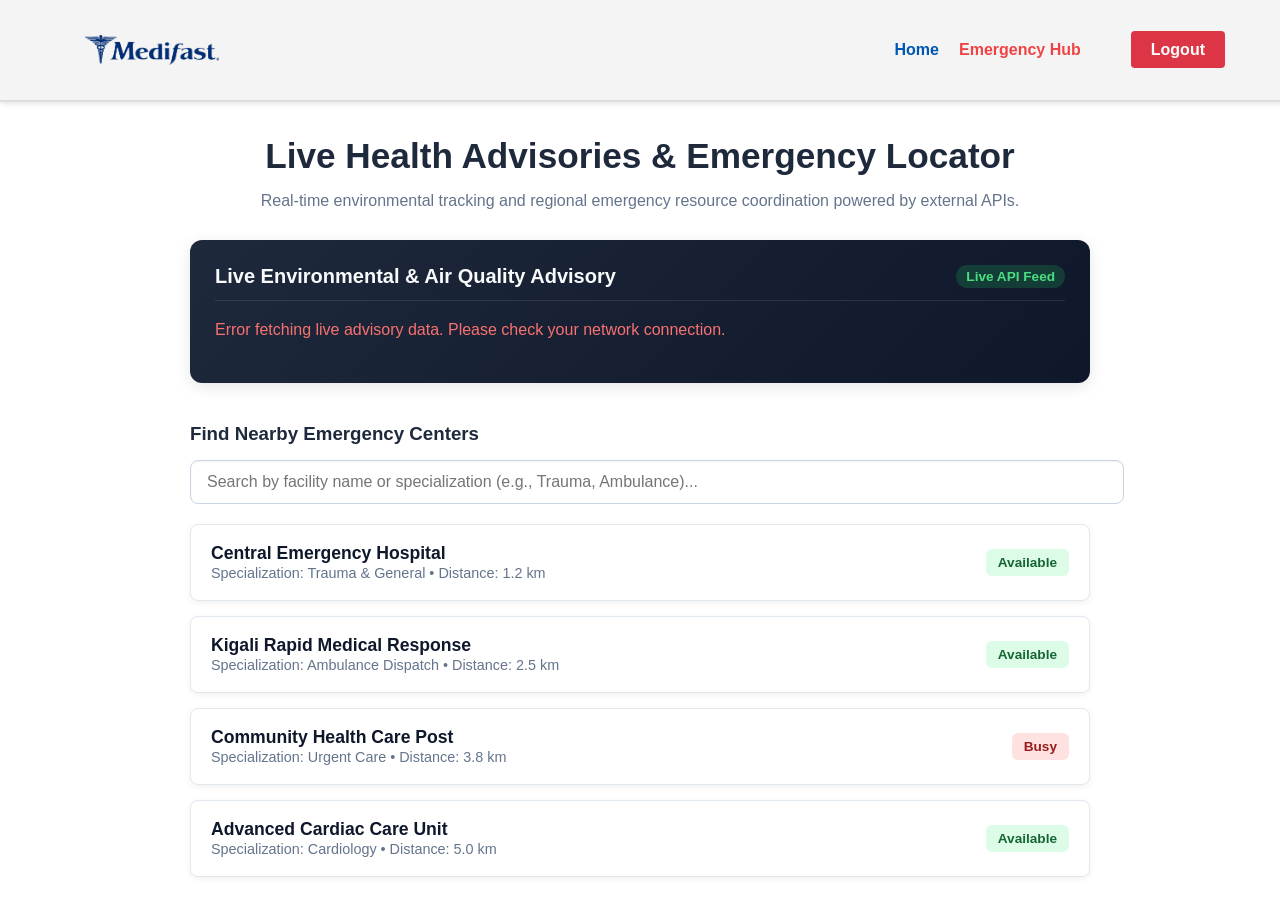
<file: emergency-hub.html>
<!DOCTYPE html>
<html lang="en">
<head>
    <meta charset="UTF-8">
    <meta name="viewport" content="width=device-width, initial-scale=1.0">
    <title>MediFast | Emergency Hub</title>
    <link rel="stylesheet" href="style.css">
    <link rel="icon" type="image/png" href="Medifast_Inc._Logo.png">
</head>
<body>
    <!-- Top Navigation -->
    <nav>
        <div class="container" style="display: flex; justify-content: space-between; align-items: center; width: 100%;">
            <div class="container">
        <a href="#home" class="logo">
            <img src="Medifast_Inc._Logo.png" alt="MediFast Logo" style="height: 30px;">
        </a>
        
            <ul>
                <li><a href="index.html">Home</a></li>
                <li><a href="emergency-hub.html" style="color: #ef4444; font-weight: bold;">Emergency Hub</a></li>
            
                <li><a href="login.html" class="btn-login" id="logout-btn">Logout</a></li>
            </ul>
        </div>
    </nav>
<br><br><br><br>
    <!-- Main Content Layout -->
    <div style="padding: 40px 20px; max-width: 900px; margin: 0 auto;">
        <div style="text-align: center; margin-bottom: 30px;">
            <h1 style="font-size: 2.2rem; color: #1e293b; margin-bottom: 10px;">Live Health Advisories & Emergency Locator</h1>
            <p style="color: #64748b; font-size: 1rem;">Real-time environmental tracking and regional emergency resource coordination powered by external APIs.</p>
        </div>

        <!-- Weather & Air Quality API Card -->
        <div style="background: linear-gradient(135deg, #1e293b 0%, #0f172a 100%); color: #f8fafc; padding: 25px; border-radius: 12px; box-shadow: 0 4px 15px rgba(0,0,0,0.1);">
            <div style="display: flex; justify-content: space-between; align-items: center; border-bottom: 1px solid rgba(255,255,255,0.1); padding-bottom: 12px; margin-bottom: 15px;">
                <h3 style="margin: 0; font-size: 1.25rem;">Live Environmental & Air Quality Advisory</h3>
                <span style="background: rgba(34, 197, 94, 0.2); color: #4ade80; padding: 4px 10px; border-radius: 20px; font-size: 0.85rem; font-weight: bold;">Live API Feed</span>
            </div>
            <div id="weather-data" style="font-size: 1rem; line-height: 1.6;">
                <p>Fetching local meteorological and air quality data...</p>
            </div>
        </div>

        <!--  Search & Filter Section -->
        <div style="margin-top: 40px;">
            <div style="display: flex; justify-content: space-between; align-items: center; margin-bottom: 15px;">
                <h3 style="margin: 0; color: #1e293b;">Find Nearby Emergency Centers</h3>
            </div>
            <input type="text" id="search-centers" placeholder="Search by facility name or specialization (e.g., Trauma, Ambulance)..." style="padding: 12px 16px; width: 100%; border-radius: 8px; border: 1px solid #cbd5e1; font-size: 1rem; outline: none; transition: border-color 0.2s; box-shadow: inset 0 1px 2px rgba(0,0,0,0.05);">
            
            <div id="centers-list" style="margin-top: 20px; display: grid; gap: 15px;">
                <!-- Dynamic Results populated via JS -->
            </div>
        </div>
    </div>

    
    <script>
        // Open-Meteo Air Quality API Integration
        async function fetchEnvironmentalData() {
            try {
                const lat = -1.9441; // Kigali coordinates baseline
                const lon = 30.0619;
                const response = await fetch(`https://air-quality-api.open-meteo.com/v1/air-quality?latitude=${lat}&longitude=${lon}&current=us_aqi,pm2_5`);
                const data = await response.json();
                
                const aqi = data.current.us_aqi;
                let statusText = "Good (Safe for outdoor activities)";
                let statusColor = "#4ade80";

                if (aqi > 50) {
                    statusText = "Moderate (Sensitive individuals should limit outdoor exertion)";
                    statusColor = "#facc15";
                }

                document.getElementById('weather-data').innerHTML = `
                    <div style="display: grid; grid-template-columns: repeat(auto-fit, minmax(200px, 1fr)); gap: 15px; margin-top: 10px;">
                        <div><strong>Region:</strong> Kigali Central</div>
                        <div><strong>US Air Quality Index:</strong> <span style="color: ${statusColor}; font-weight: bold;">${aqi} (${statusText})</span></div>
                        <div><strong>PM2.5 Concentration:</strong> ${data.current.pm2_5} µg/m³</div>
                    </div>
                `;
            } catch (error) {
                document.getElementById('weather-data').innerHTML = `<p style="color: #f87171;">Error fetching live advisory data. Please check your network connection.</p>`;
            }
        }

        fetchEnvironmentalData();

       
        const facilities = [
            { name: "Central Emergency Hospital", type: "Trauma & General", distance: "1.2 km", status: "Available" },
            { name: "Kigali Rapid Medical Response", type: "Ambulance Dispatch", distance: "2.5 km", status: "Available" },
            { name: "Community Health Care Post", type: "Urgent Care", distance: "3.8 km", status: "Busy" },
            { name: "Advanced Cardiac Care Unit", type: "Cardiology", distance: "5.0 km", status: "Available" }
        ];

        function renderFacilities(filterText = "") {
            const listContainer = document.getElementById('centers-list');
            listContainer.innerHTML = "";

            const filtered = facilities.filter(f => f.name.toLowerCase().includes(filterText.toLowerCase()) || f.type.toLowerCase().includes(filterText.toLowerCase()));

            if (filtered.length === 0) {
                listContainer.innerHTML = "<p style='color: #64748b; text-align: center; padding: 20px;'>No emergency facilities match your search criteria.</p>";
                return;
            }

            filtered.forEach(facility => {
                const card = document.createElement('div');
                card.style.cssText = "padding: 18px 20px; background: #ffffff; color: #1e293b; border-radius: 8px; box-shadow: 0 2px 6px rgba(0,0,0,0.06); border: 1px solid #e2e8f0; display: flex; justify-content: space-between; align-items: center; transition: transform 0.2s;";
                card.innerHTML = `
                    <div>
                        <strong style="font-size: 1.1rem; color: #0f172a;">${facility.name}</strong><br>
                        <span style="color: #64748b; font-size: 0.9rem;">Specialization: ${facility.type} &bull; Distance: ${facility.distance}</span>
                    </div>
                    <span style="padding: 6px 12px; background: ${facility.status === 'Available' ? '#dcfce7' : '#fee2e2'}; color: ${facility.status === 'Available' ? '#166534' : '#991b1b'}; border-radius: 6px; font-size: 0.85rem; font-weight: bold;">${facility.status}</span>
                `;
                listContainer.appendChild(card);
            });
        }

        renderFacilities();

      
        document.getElementById('search-centers').addEventListener('input', (e) => {
            renderFacilities(e.target.value);
        });
    </script>
</body>
</html>
</file>
<file: style.css>
body { font-family: 'Segoe UI', sans-serif; margin: 0; color: #333; }
nav { 
    display: flex; justify-content: space-between; padding: 20px 50px; 
    background: #fff; box-shadow: 0 2px 5px rgba(0,0,0,0.1); position: fixed; width: 100%; 
}
nav ul { display: flex; list-style: none; }
nav ul li { margin-right: 20px; }
nav a { text-decoration: none; color: #0056b3; font-weight: bold; }

section { height: 100vh; padding: 100px 50px; }
#home { background: #f4f7f6; }
#emergency { background: #fee; } 

.btn-login { 
    padding: 10px 20px;
    background-color: #dc3545; 
    color: white;
    border: none;
    border-radius: 4px;
    cursor: pointer;
    margin-left: 30px;
}
.auth-page { display: flex; justify-content: center; align-items: center; height: 100vh; background: #f4f7f6; }
.auth-box { background: white; padding: 40px; border-radius: 8px; box-shadow: 0 4px 10px rgba(0,0,0,0.1); width: 300px; }
.auth-box input, .auth-box select { width: 100%; padding: 10px; margin: 10px 0; border: 1px solid #ddd; }
.auth-box button { width: 100%; padding: 10px; background: #0056b3; color: white; border: none; cursor: pointer; }

.hero { display: flex; align-items: center; justify-content: space-between; }
.hero-content { max-width: 50%; }
.hero h1 { font-size: 3.5rem; line-height: 1.2; color: #1a2a6c; }
.highlight { color: #0056b3; }

.btn-main { background: #d32f2f; color: white; padding: 15px 30px; text-decoration: none; border-radius: 50px; font-weight: bold; }
.btn-sub { margin-left: 20px; color: #0056b3; font-weight: bold; text-decoration: none; }

/* The Pulse Effect */
.pulse-circle {
    width: 300px; height: 300px; background: #0056b3; border-radius: 50%;
    animation: pulse 2s infinite; opacity: 0.7;
}

@keyframes pulse {
    0% { transform: scale(0.95); box-shadow: 0 0 0 0 rgba(0, 86, 179, 0.7); }
    70% { transform: scale(1); box-shadow: 0 0 0 20px rgba(0, 86, 179, 0); }
    100% { transform: scale(0.95); box-shadow: 0 0 0 0 rgba(0, 86, 179, 0); }
}
/* container takes up the full width available */
.container {
    max-width: 1200px;
    margin: 0 auto;
    display: flex;
    justify-content: space-between; /* This forces the Logo left and Nav right */
    align-items: center;
    padding: 0 20px;
    width: 100%; /* Important: ensure it spans the width */
}

/*  nav element also spans the full width */
nav { 
    background: #fff; 
    padding: 15px 0; 
    position: fixed; 
    width: 100%; 
    top: 0;
    box-shadow: 0 2px 5px rgba(0,0,0,0.1); 
    z-index: 1000;
}
#emergency { background: #f8d7da; padding: 100px 20px; }

/* The main layout split */
.emergency-layout { 
    display: flex; 
    gap: 40px; 
    align-items: flex-start; 
}

.emergency-text { flex: 1; } 
.emergency-actions { flex: 2; } 

/* The cards */
.cards-container { 
    display: flex; 
    gap: 15px; 
    margin-bottom: 20px; 
}

.card { 
    background: white; 
    padding: 20px; 
    border-radius: 10px; 
    box-shadow: 0 4px 6px rgba(0,0,0,0.1); 
    flex: 1; 
}

.emergency-btn { 
    width: 100%; 
    padding: 20px; 
    background: #b71c1c; 
    color: white; 
    border: none; 
    border-radius: 5px; 
    font-size: 1.2rem; 
    font-weight: bold; 
}
.hero-btns {
    margin-top: 100px;
    display: flex;
    align-items: center;
}
#about { padding: 100px 20px; background: #ffffff; }

.about-layout { 
    max-width: 800px; 
    margin: 0 auto; 
    display: flex; 
    flex-direction: column;
    text-align: center; 
}

.about-text { margin-bottom: 30px; }

.mission-box { 
    background: #eef2f7; 
    padding: 30px; 
    border-left: 5px solid #0056b3; 
    border-radius: 5px; 
    text-align: left; /* Keep the mission text left-aligned for readability */
}
#contact { padding: 100px 20px; background: #f4f7f6; }

.contact-layout { max-width: 900px; margin: 0 auto; }

.contact-content { 
    display: flex; 
    gap: 40px; 
    margin-top: 30px; 
    align-items: center; 
}

.contact-info { flex: 1; font-size: 1.1rem; }

.map-container { 
    flex: 2; 
    box-shadow: 0 5px 10px rgba(0,0,0,0.1); 
    border-radius: 20px; 
}
.contact-content { 
    display: flex; 
    gap: 40px; 
    margin-top: 30px; 
    align-items: flex-start; /* Aligns text to the top of the map */
}
footer { 
    background: #1a2a6c; 
    color: white; 
    text-align: center; 
    padding: 20px 0; 
    margin-top: 40px; 
}

footer p { margin: 0; font-size: 0.9rem; }
#intake { padding: 100px 20px; background: #f4f7f6; }
.intake-layout { display: flex; gap: 50px; align-items: flex-start; }
.intake-text { flex: 1; }
.intake-text p { color: #555; line-height: 1.6; margin-bottom: 20px; }
.alert-box { background: #fff3cd; padding: 15px; border-radius: 5px; border-left: 5px solid #ffc107; color: #856404; }
.alert-box h4 { margin: 0 0 5px 0; }
.intake-form-box { flex: 2; background: rgb(255, 255, 255); padding: 40px; border-radius: 10px; box-shadow: 0 4px 10px rgba(0,0,0,0.1); }
.intake-form-box h3 { margin-top: 0; color: #1a2a6c; }
.form-group { margin-bottom: 20px; }
.form-group label { display: block; margin-bottom: 8px; font-weight: bold; color: #333; }
.form-group input, .form-group textarea { width: 100%; padding: 12px; border: 1px solid #ddd; border-radius: 5px; box-sizing: border-box; }
.btn-submit { width: 100%; padding: 15px; background: #0056b3; color: white; border: none; border-radius: 5px; font-size: 1.1rem; cursor: pointer; transition: background 0.3s; }
.btn-submit:hover { background: #004494; }
.logo img {
    display: block;
    max-height: 50px; /* Adjust this to make it smaller or larger */
    width: auto;
}
#emergencySection {
    display: none; /* This keeps it hidden by default */
}
/* Navigation styling */
nav {
    display: flex;
    gap: 15px;
    justify-content: flex-end;
    padding: 25px;
    background-color: #f4f4f4;
    border-bottom: 2px solid #ddd;
}

/* Button hover effect */
nav button:hover {
    background-color: #0056b3;
    color: white;
}
/* Navigation Container */
.dashboard-nav {
    display: flex;
    align-items: center;    /* Keeps items vertically centered */
    justify-content: space-between; /* Pushes logo left, buttons right */
    padding: 10px 40px;
    background-color: #ffffff;
    border-bottom: 1px solid #ddd;
    width: 100%;
    box-sizing: border-box;
}

.nav-btn, .logout-btn {
    padding: 8px 16px; /* Slightly smaller buttons */
    border: none;
    border-radius: 4px;
    cursor: pointer;
    color: white;
}

.nav-btn { background-color: #007bff; }
.logout-btn { background-color: #dc3545; }

.nav-btn {
    padding: 10px 20px;
    background-color: #007bff; /* Bright blue */
    color: white;
    border: none;
    border-radius: 4px;
    cursor: pointer;
}

.logout-btn {
    padding: 10px 20px;
    background-color: #dc3545; /* Red */
    color: white;
    border: none;
    border-radius: 4px;
    cursor: pointer;
    margin-left: 30px; /* Adds space between blue buttons and red button */
}


/* Dashboard Modern Table Styling */
table {
    width: 100%;
    border-collapse: separate;
    border-spacing: 0;
    background: #ffffff;
    border-radius: 10px;
    overflow: hidden;
    box-shadow: 0 4px 15px rgba(0, 0, 0, 0.05);
    margin-top: 15px;
}

th {
    background-color: #0284c7;
    color: rgb(14, 14, 14);
    padding: 14px 18px;
    text-align: left;
    font-weight: 600;
    font-size: 14px;
    letter-spacing: 0.5px;
}

td {
    padding: 14px 18px;
    border-bottom: 1px solid #f1f5f9;
    color: #334155;
    font-size: 14px;
}

tbody tr:last-child td {
    border-bottom: none;
}

tbody tr:hover {
    background-color: #f8fafc;
    transition: background-color 0.2s ease;
}

/* Modern Delete Action Button */
button[onclick*="delete"], .delete-btn {
    background-color: #fee2e2;
    color: #dc2626;
    border: none;
    padding: 6px 14px;
    border-radius: 6px;
    font-weight: 600;
    cursor: pointer;
    transition: all 0.2s ease;
}

button[onclick*="delete"]:hover, .delete-btn:hover {
    background-color: #dc2626;
    color: #ffffff;
    box-shadow: 0 2px 6px rgba(220, 38, 38, 0.3);
}

/* Status Badges */
.status-pending {
    background-color: #fef3c7;
    color: #d97706;
    padding: 4px 10px;
    border-radius: 20px;
    font-size: 12px;
    font-weight: 600;
}
/* Dark Mode Variables & Styles */
body.dark-mode {
    background-color: #0f172a;
    color: #f8fafc;
}

body.dark-mode nav,
body.dark-mode .dashboard-nav {
    background-color: #1e293b !important;
    border-bottom: 1px solid #334155;
}

body.dark-mode table {
    background: #1e293b;
    color: #f8fafc;
}

body.dark-mode th {
    background-color: #0284c7;
}

body.dark-mode td {
    color: #cbd5e1;
    border-bottom: 1px solid #334155;
}

body.dark-mode tbody tr:hover {
    background-color: #334155;
}

/* Theme Toggle Button */
#themeToggleBtn {
    background: transparent;
    border: 2px solid #cbd5e1;
    color: inherit;
    font-size: 16px;
    padding: 6px 10px;
    border-radius: 8px;
    cursor: pointer;
    transition: all 0.2s ease;
    margin-left: 10px;
}

#themeToggleBtn:hover {
    background-color: rgba(0, 0, 0, 0.05);
}

body.dark-mode #themeToggleBtn {
    border-color: #475569;
}

body.dark-mode #themeToggleBtn:hover {
    background-color: rgba(255, 255, 255, 0.1);
}
</file>
